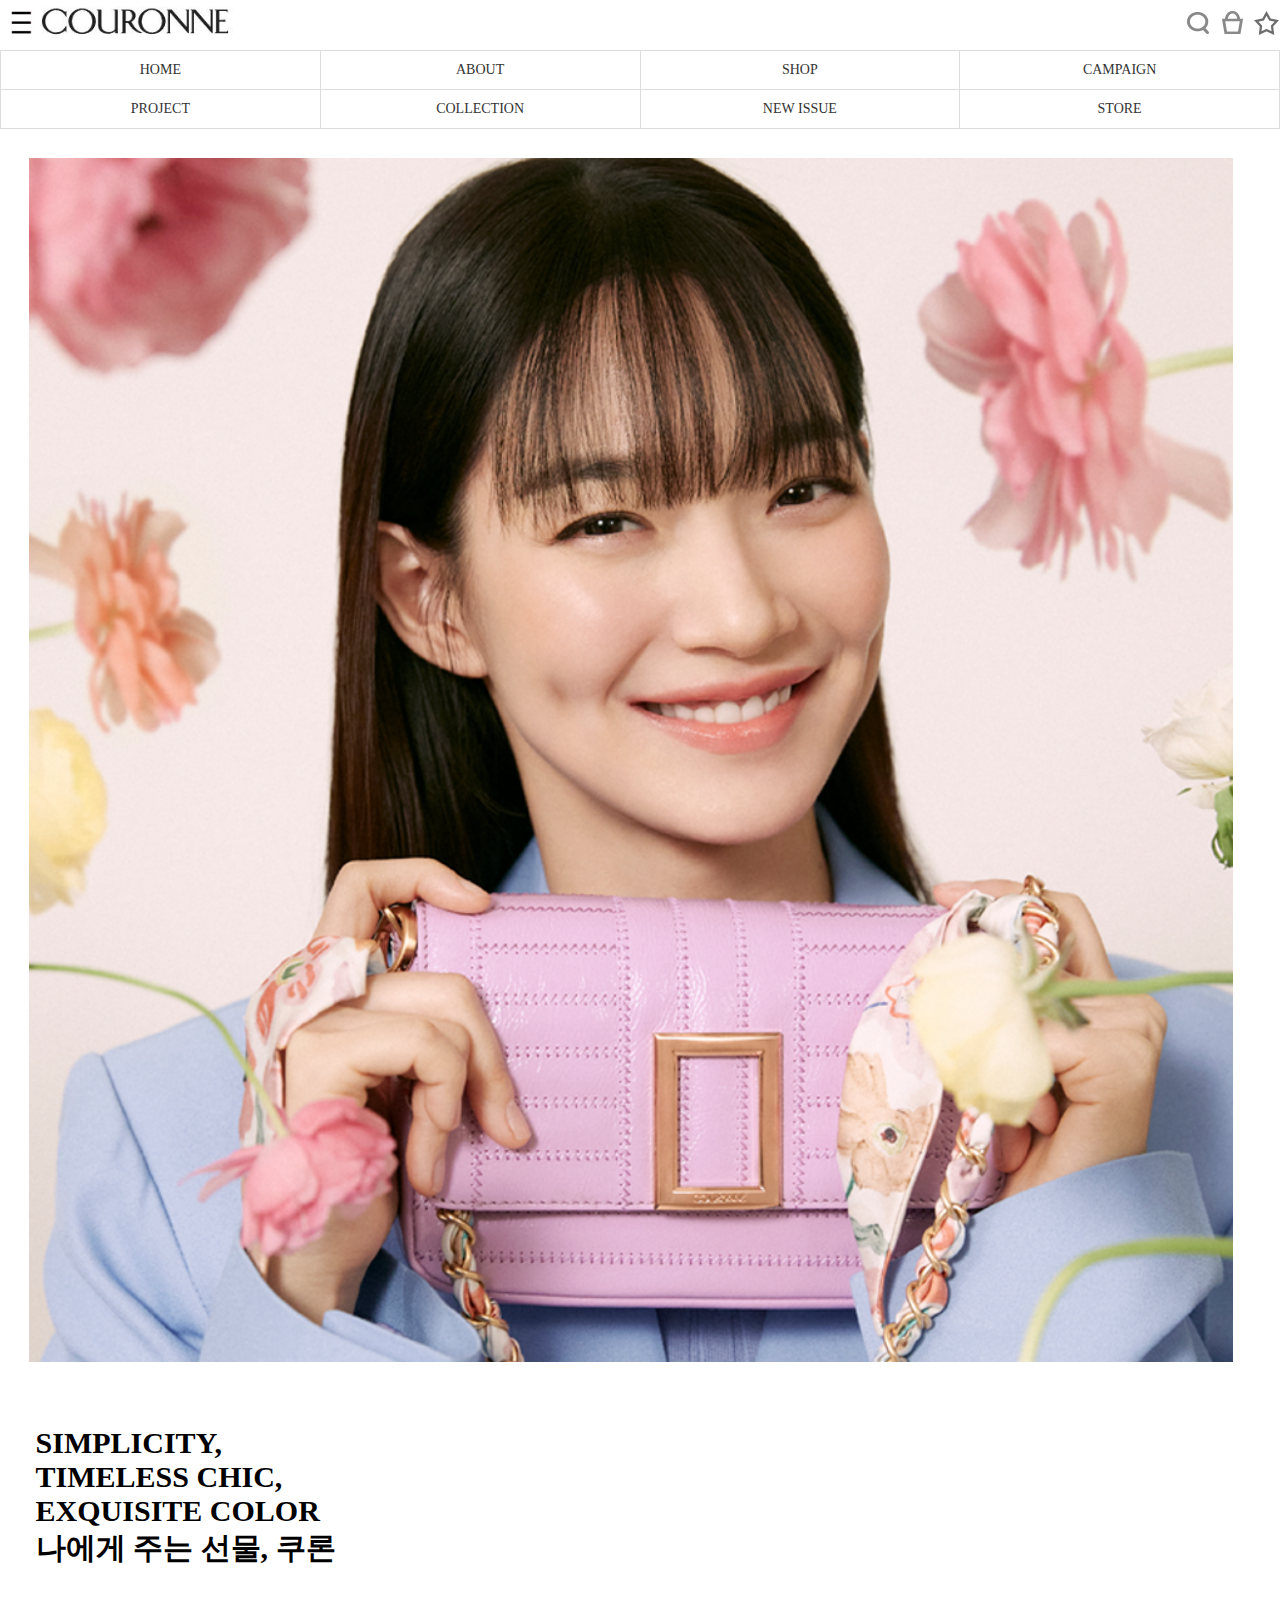
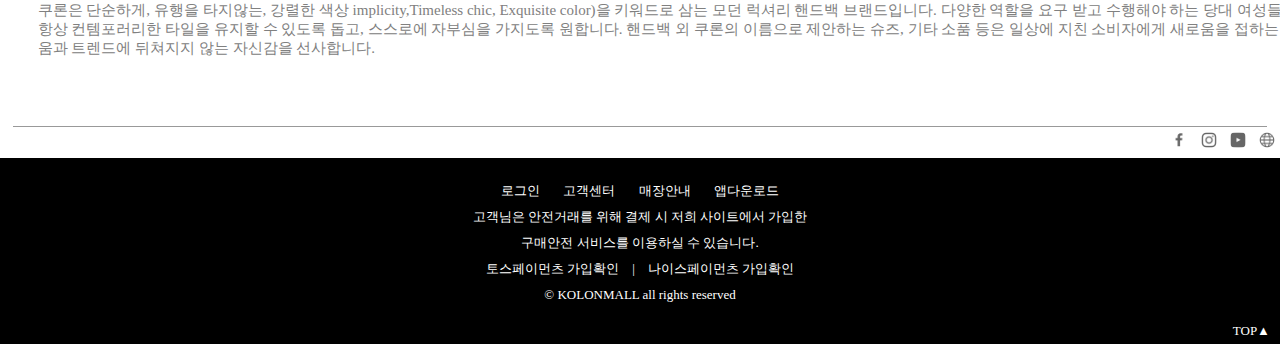
<file: sub/about.html>
<!DOCTYPE html>
<html lang="ko">
<head>

<meta charset="UTF-8">
<title>COURONNE</title>
<meta name="viewport" content="width=device-width, initial-scale=1.0">

<link rel="stylesheet" href="../common/css/common.css">
<link rel="stylesheet" href="../maincss/main.css">
<link rel="stylesheet" href="css/about.css">

<script src="../mainjs/jquery-1.10.2.min.js"></script>
<script src="../common/js/common.js"></script>
</head>

<body>
<div id="wrap">
 <header class="header">
  <h1><a href="#"><img src="../images/logo.jpg" alt="logo"></a></h1>  
  <p class=icmenu> <a href="#"><img src="../images/topmenu0.jpg"></a></p>
  <p class=search> <a href="#"><img src="../images/topmenu1.png"></a></p>
  <p class=star>   <a href="#"><img src="../images/topmenu2.png"></a></p>
  <p class=login>  <a href="#"><img src="../images/topmenu3.png"></a></p>
 </header>
 

 <div class="menu_nav">
  <p><img src="../images/logo.jpg" class="logo"></p>
 <nav class="nav">
  <ul class="gnb">
    <li><a href="../index.html">HOME</a></li>
    <li><a href="about.html">ABOUT</a></li>
    <li><a href="shop.html">SHOP</a>
      <ul class="sub1 sub">
        <li><a href="#">BAG</a></li>
        <li><a href="#">WALLET</a></li>
        <li><a href="#">ACC</a></li>
        <li><a href="#">SHOES</a></li>
        <li><a href="#">CLOTHES</a></li>
        <li><a href="#">MERNEIGE</a></li>     
      </ul>
    </li>
    <li><a href="campaign.html">CAMPAIGN</a>
      <ul class="sub1 sub">
        <li><a href="#">ADVERTISEMENT</a></li>
      </ul>
    </li>
    <li><a href="#">PROJECT</a>
      <ul class="sub1 sub">
        <li><a href="#">ALL</a></li>
        <li><a href="#">2022SS</a></li>
        <li><a href="#">2021FW</a></li>
        <li><a href="#">2021SS</a></li>
        <li><a href="#">2020FW</a></li>
        <li><a href="#">2020SS</a></li>
      </ul>
    </li>
    <li><a href="#">COLLECTION</a>
      <ul class="sub1 sub">
        <li><a href="#">ALL</a></li>
        <li><a href="#">NEW</a></li>
        <li><a href="#">CONTENTS</a></li>
      </ul></li>
    <li><a href="#">NEW ISSUE</a></li>
    <li><a href="#">STORE</a>
      <ul class="sub1 sub">
        <li><a href="#">매장찾기</a></li>
      </ul>
    </li>
  </ul>
</nav>

 <p class="nav_close"><img src="../common/images/ic_menu-x.png" alt="nav_close"></p>
 </div><!--menu_nav/-->

 <div class="black_back"></div>


 <!--search open-->
 <div class="search_open">
   <div class="search_open_in">
   <input type="text" placeholder="Search" class="search_f1">
   <input type="button" value="Search" class="search_f2">
   </div><!--search_open_in/-->
   <p class="search_close"><img src="../common/images/ic_menu-x.png" alt="search_close"></p>
 </div><!--search_open/-->


 <!--login open-->
 <div class="login_open">
 <h2>LOGIN</h2>

 <p class="id"><input type="text" placeholder="ID"></p>
 <p class="pw"><input type="password" placeholder="password"></p>
 <p class="login_btn"><input type="button" value="로 그 인"></p>
 <p class="login_btn1"><input type="button" value="회원가입"></p>
 <p class="login_close">X</p>  
 </div><!--login_open/-->

<section class="menu">
    <table>
     <tr>
      <td><a href="../index.html">HOME</a></td>
      <td><a href="about.html">ABOUT</a></td>
      <td><a href="shop.html">SHOP</a></td>
      <td><a href="campaign.html">CAMPAIGN</a></td>
     </tr>
     <tr>
      <td><a href="#">PROJECT</a></td>
      <td><a href="#">COLLECTION</a></td>
      <td><a href="#">NEW ISSUE</a></td>
      <td><a href="#">STORE</a></td>
     </tr>   
    </table>   
</section>

<div class="contents">
    <div class="cont1"><img src="images/about.png" alt="img"></div>   

    <div class="cont2">
      <h2>SIMPLICITY, <br>
        TIMELESS CHIC, <br>
        EXQUISITE COLOR <br>
        나에게 주는 선물, 쿠론</h2>
    <p>쿠론은 단순하게, 유행을 타지않는, 강렬한 색상 implicity,Timeless chic, Exquisite color)을 키워드로 삼는 모던 럭셔리 핸드백 브랜드입니다. 다양한 역할을 요구 받고 수행해야 하는 당대 여성들이 항상 컨템포러리한 타일을 유지할 수 있도록 돕고, 스스로에 자부심을 가지도록 원합니다. 핸드백 외 쿠론의 이름으로 제안하는 슈즈, 기타 소품 등은 일상에 지친 소비자에게 새로움을 접하는 즐거움과 트렌드에 뒤쳐지지 않는 자신감을 선사합니다.<br> 
    </p>

    </div>   
 </div>   

 <footer class="footer">
   <div class="foot1">
    <p class="line"></p>
    <a href="#"><img src="../images/f1.png"></a>  
    <a href="#"><img src="../images/f2.png"></a>  
    <a href="#"><img src="../images/f3.png"></a>  
    <a href="#"><img src="../images/f4.png"></a>  
   </div><!--foot1/-->  

   <div class="foot2">

    <a href="#">로그인</a>  
    <a href="#">고객센터</a>  
    <a href="#">매장안내</a>
    <a href="#">앱다운로드</a>  

     <p>고객님은 안전거래를 위해 결제 시 저희 사이트에서 가입한<br>
      구매안전 서비스를 이용하실 수 있습니다.</p>
     <p class="foot_menu"><a href="#">토스페이먼츠 가입확인</a> | <a href="#">나이스페이먼츠 가입확인</a> </p>
     <p class="copy">&copy; KOLONMALL all rights reserved</p>
     <p class="top_w"><a class="top" href="javascript:window.scrollTo(0,0);">TOP▲</a></p>
   </div><!--foot2/-->   
</footer>


</div>

</body>
</html>
</file>
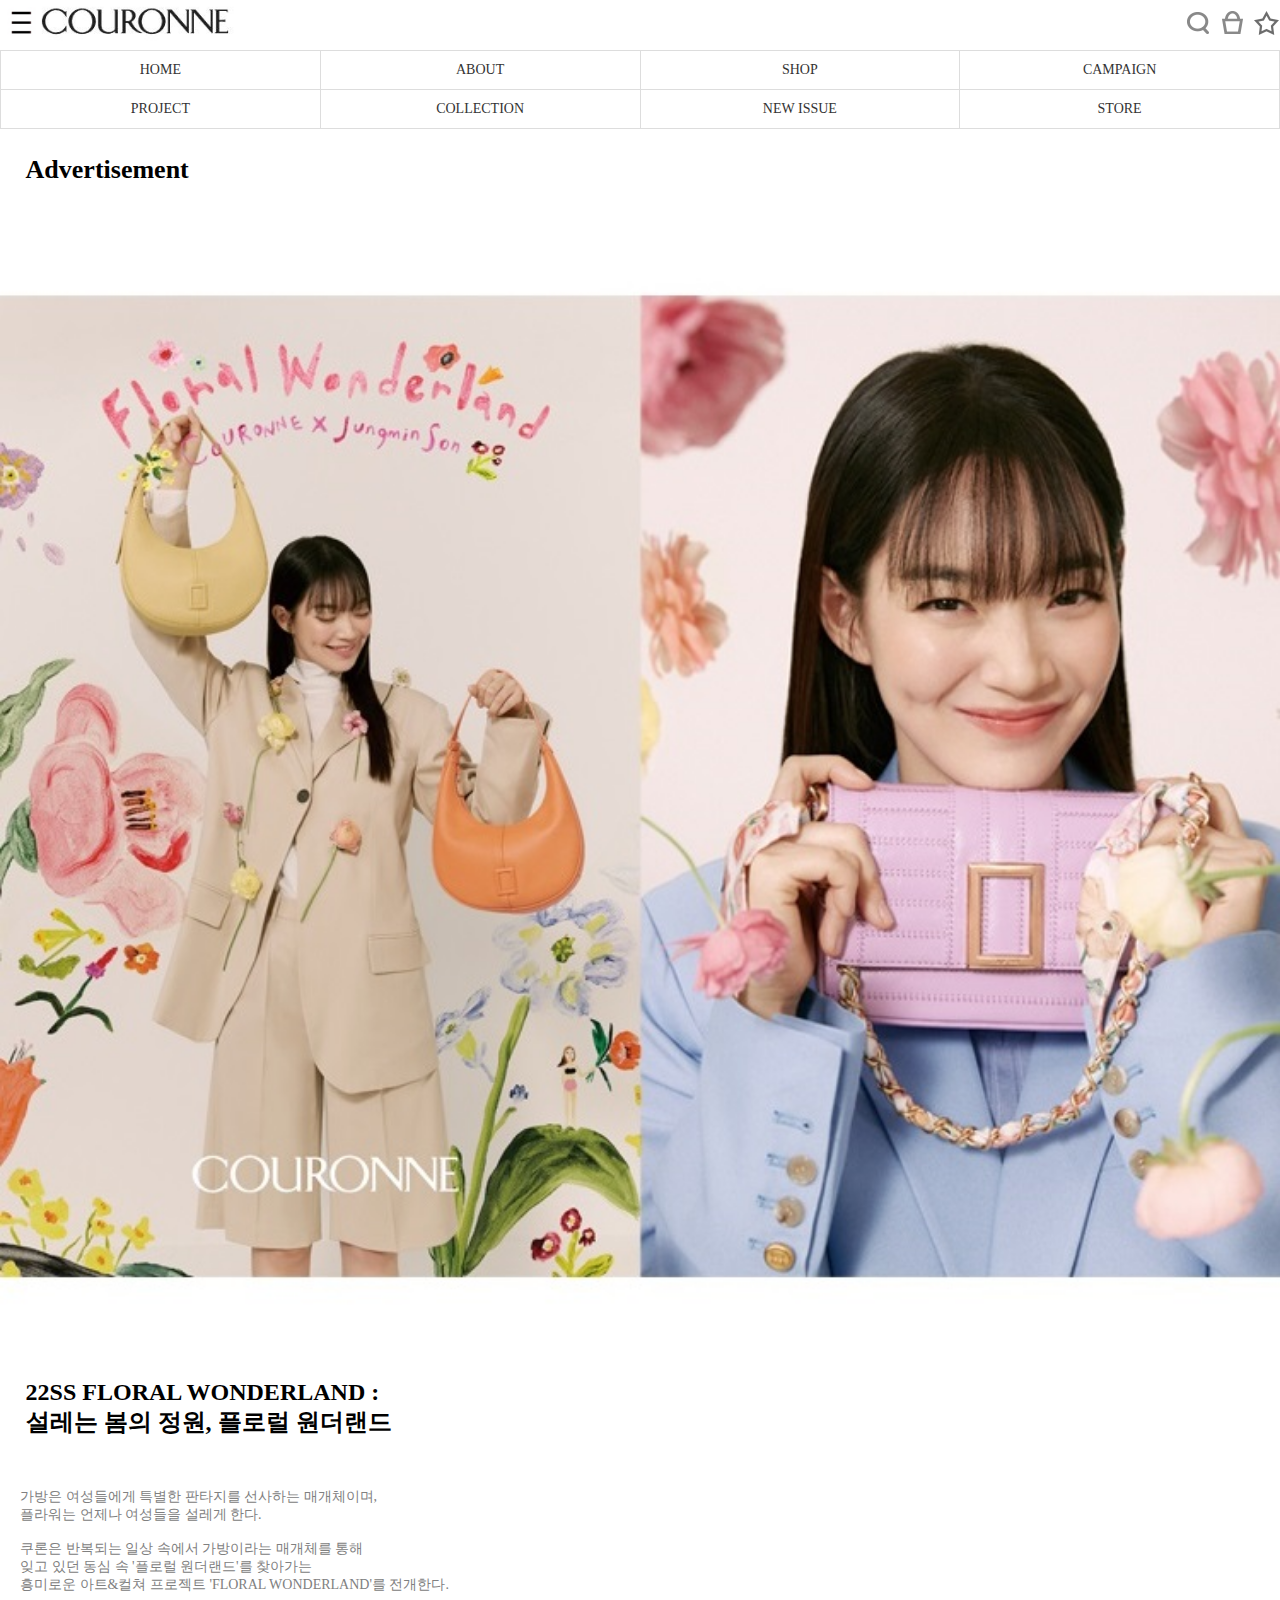
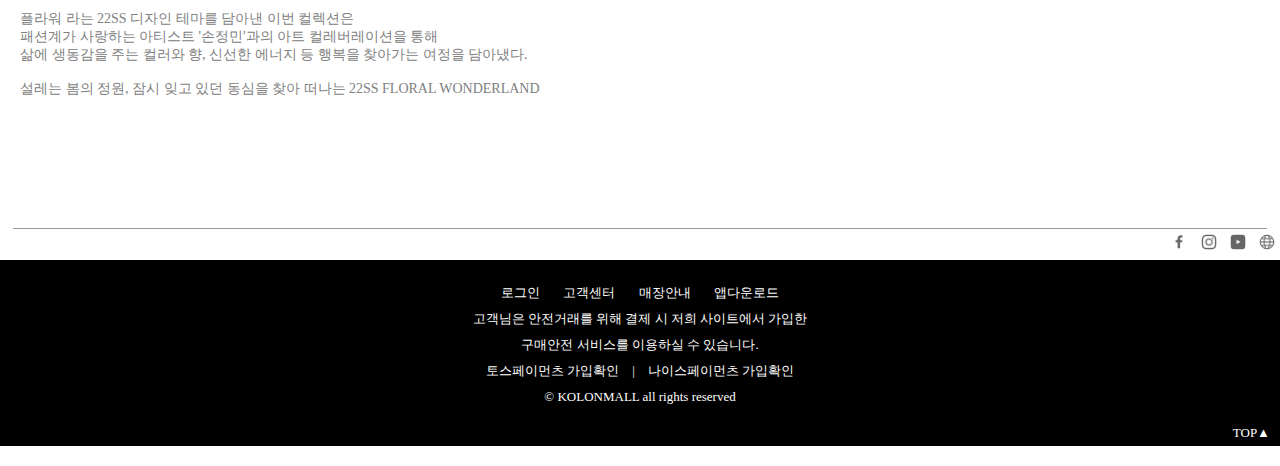
<file: sub/campaign.html>
<!DOCTYPE html>
<html lang="ko">
<head>

<meta charset="UTF-8">
<title>COURONNE</title>
<meta name="viewport" content="width=device-width, initial-scale=1.0">

<link rel="stylesheet" href="../common/css/common.css">
<link rel="stylesheet" href="../maincss/main.css">
<link rel="stylesheet" href="css/campaign.css">

<script src="../mainjs/jquery-1.10.2.min.js"></script>
<script src="../common/js/common.js"></script>
</head>
<body>
<div id="wrap">
 <header class="header">
  <h1><a href="../index.html"><img src="../images/logo.jpg" alt="logo"></a></h1>  
  <p class=icmenu> <a href="#"><img src="../images/topmenu0.jpg"></a></p>
  <p class=search> <a href="#"><img src="../images/topmenu1.png"></a></p>
  <p class=star>   <a href="#"><img src="../images/topmenu2.png"></a></p>
  <p class=login>  <a href="#"><img src="../images/topmenu3.png"></a></p>
 </header>
 

<div class="menu_nav">
  <p><img src="../images/logo.jpg" class="logo"></p>
 <nav class="nav"> 
  <ul class="gnb">
    <li><a href="index.html">HOME</a></li>
    <li><a href="sub/about.html">ABOUT</a></li>
    <li><a href="sub/shop.html">SHOP</a>
      <ul class="sub1 sub">
        <li><a href="#">BAG</a></li>
        <li><a href="#">WALLET</a></li>
        <li><a href="#">ACC</a></li>
        <li><a href="#">SHOES</a></li>
        <li><a href="#">CLOTHES</a></li>
        <li><a href="#">MERNEIGE</a></li>     
      </ul>
    </li>
    <li><a href="#">CAMPAIGN</a>
      <ul class="sub1 sub">
        <li><a href="#">ADVERTISEMENT</a></li>
      </ul>
    </li>
    <li><a href="#">PROJECT</a>
      <ul class="sub1 sub">
        <li><a href="#">ALL</a></li>
        <li><a href="#">2022SS</a></li>
        <li><a href="#">2021FW</a></li>
        <li><a href="#">2021SS</a></li>
        <li><a href="#">2020FW</a></li>
        <li><a href="#">2020SS</a></li>
      </ul>
    </li>
    <li><a href="#">COLLECTION</a>
      <ul class="sub1 sub">
        <li><a href="#">ALL</a></li>
        <li><a href="#">NEW</a></li>
        <li><a href="#">CONTENTS</a></li>
      </ul></li>
    <li><a href="#">NEW ISSUE</a></li>
    <li><a href="#">STORE</a>
      <ul class="sub1 sub">
        <li><a href="#">매장찾기</a></li>
      </ul>
    </li>
  </ul>
 </nav>

 <p class="nav_close"><img src="../common/images/ic_menu-x.png" alt="nav_close"></p>
</div><!--menu_nav/-->

<div class="black_back"></div>


<!--search open-->
<div class="search_open">
  <div class="search_open_in">
   <input type="text" placeholder="Search" class="search_f1">
   <input type="button" value="Search" class="search_f2">
  </div><!--search_open_in/-->

<p class="search_close"><img src="../common/images/ic_menu-x.png" alt="search_close"></p>
</div><!--search_open/-->



<!--login open-->
<div class="login_open">
 <h2>LOGIN</h2>

 <p class="id"><input type="text" placeholder="ID"></p>
 <p class="pw"><input type="password" placeholder="password"></p>
 <p class="login_btn"><input type="button" value="로 그 인"></p>
 <p class="login_btn1"><input type="button" value="회원가입"></p>
 <p class="login_close">X</p>
  
</div><!--login_open/-->

<section class="menu">
    <table>
     <tr>
      <td><a href="../index.html">HOME</a></td>
      <td><a href="about.html">ABOUT</a></td>
      <td><a href="shop.html">SHOP</a></td>
      <td><a href="#">CAMPAIGN</a></td>
     </tr>
     <tr>
      <td><a href="#">PROJECT</a></td>
      <td><a href="#">COLLECTION</a></td>
      <td><a href="#">NEW ISSUE</a></td>
      <td><a href="#">STORE</a></td>
     </tr>   
    </table>   
   </section> 
  
   <div class="contents">
    <div class="cont">
        <h1>Advertisement</h1>
        <img src="images/campaign.jpg" alt="campaign.jpg" class="cimg">
        <h2>22SS FLORAL WONDERLAND :<br>설레는 봄의 정원, 플로럴 원더랜드</h2>
        <p>가방은 여성들에게 특별한 판타지를 선사하는 매개체이며,<br>
           플라워는 언제나 여성들을 설레게 한다.<br>
          <br>
          쿠론은 반복되는 일상 속에서 가방이라는 매개체를 통해<br>
          잊고 있던 동심 속 '플로럴 원더랜드'를 찾아가는<br>
          흥미로운 아트&컬쳐 프로젝트 <span class="font1">'FLORAL WONDERLAND'</span>를 전개한다.<br>
          <br>
          플라워 라는 22SS 디자인 테마를 담아낸 이번 컬렉션은<br>
          패션계가 사랑하는 아티스트 '손정민'과의 아트 컬레버레이션을 통해<br>
          삶에 생동감을 주는 컬러와 향, 신선한 에너지 등 행복을 찾아가는 여정을 담아냈다.<br>
          <br>
          설레는 봄의 정원, 잠시 잊고 있던 동심을 찾아 떠나는 <span class="font2">22SS FLORAL WONDERLAND</span><br>
          <br><br><br><br><br>  
        </p>
    </div>
  </div>

 <footer class="footer">
   <div class="foot1">
    <p class="line"></p>
    <a href="#"><img src="../images/f1.png"></a>  
    <a href="#"><img src="../images/f2.png"></a>  
    <a href="#"><img src="../images/f3.png"></a>  
    <a href="#"><img src="../images/f4.png"></a>  
   </div><!--foot1/-->  

   <div class="foot2">

    <a href="#">로그인</a>  
    <a href="#">고객센터</a>  
    <a href="#">매장안내</a>
    <a href="#">앱다운로드</a>  

     <p>고객님은 안전거래를 위해 결제 시 저희 사이트에서 가입한<br>
      구매안전 서비스를 이용하실 수 있습니다.</p>
     <p class="foot_menu"><a href="#">토스페이먼츠 가입확인</a> | <a href="#">나이스페이먼츠 가입확인</a> </p>
     <p class="copy">&copy; KOLONMALL all rights reserved</p>
     <p class="top_w"><a class="top" href="javascript:window.scrollTo(0,0);">TOP▲</a></p>
   </div><!--foot2/-->   
</footer>

</div>

</body>
</html>
</file>
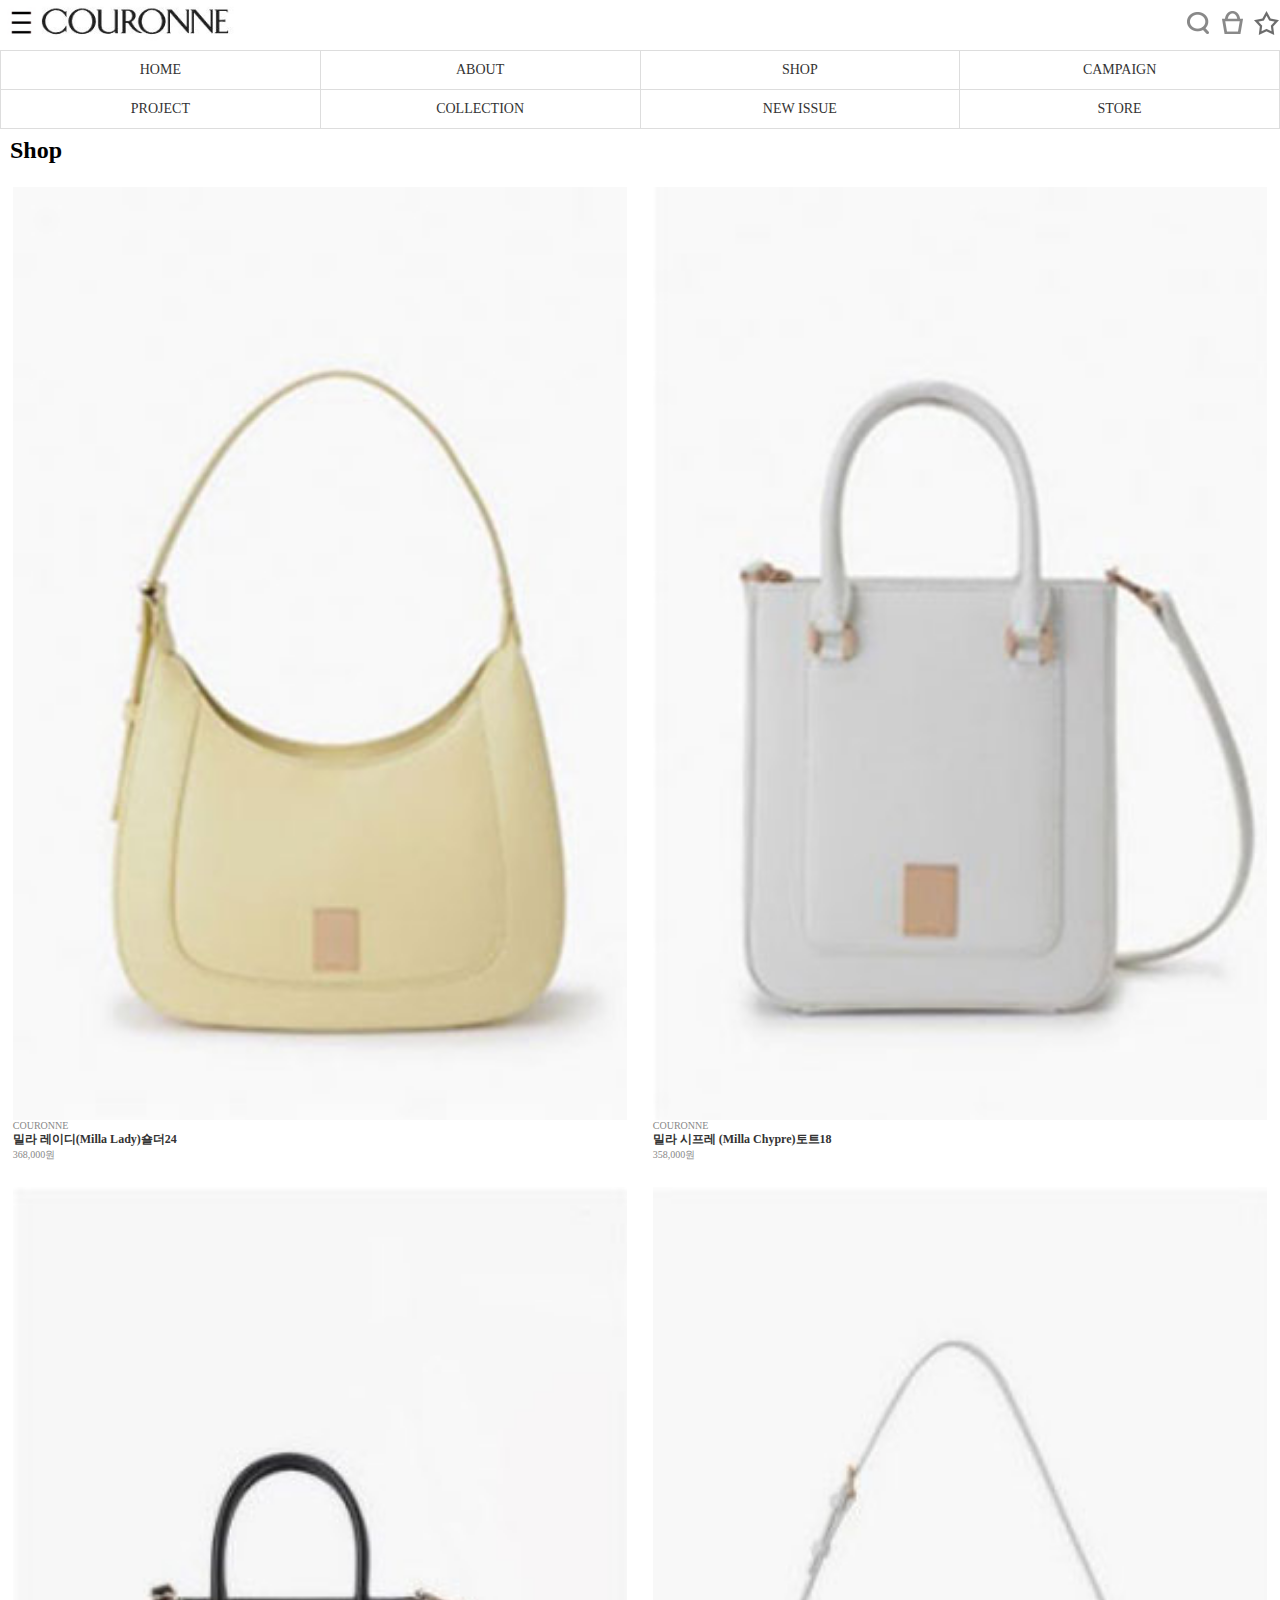
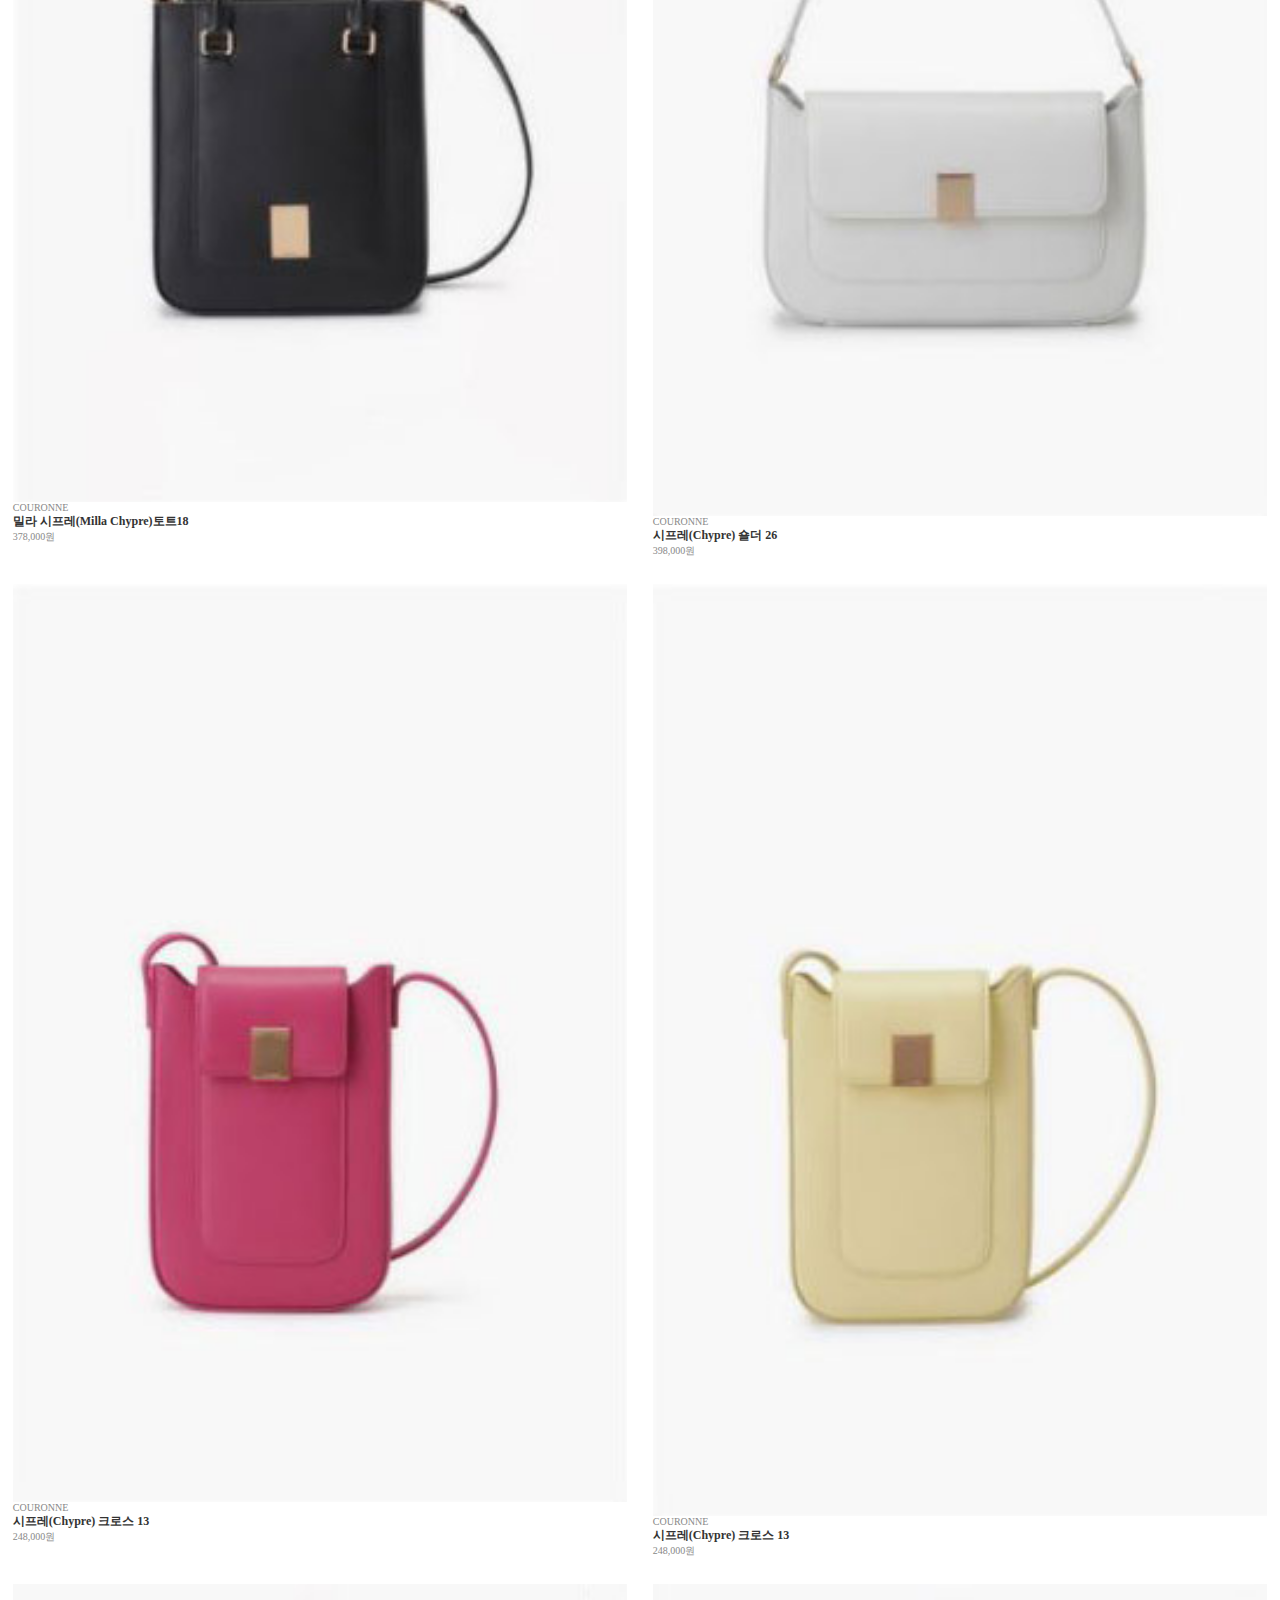
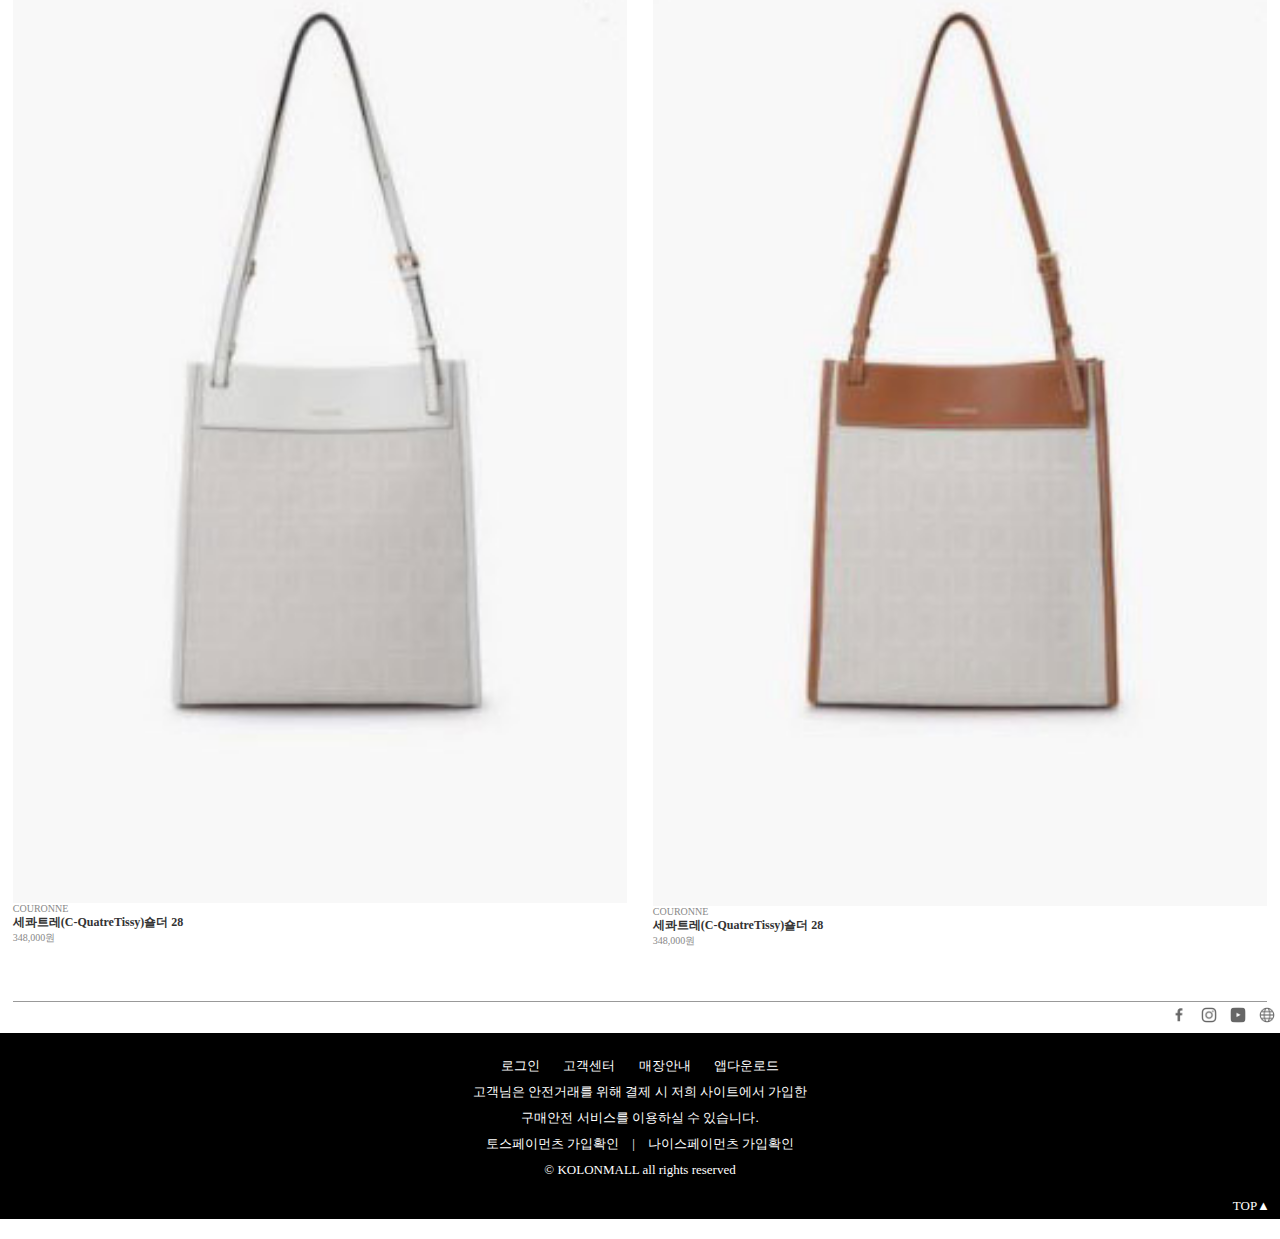
<file: sub/shop.html>
<!DOCTYPE html>
<html lang="ko">
<head>

<meta charset="UTF-8">
<title>COURONNE</title>
<meta name="viewport" content="width=device-width, initial-scale=1.0">

<link rel="stylesheet" href="../common/css/common.css">
<link rel="stylesheet" href="../maincss/main.css">
<link rel="stylesheet" href="css/shop.css">


<script src="../mainjs/jquery-1.10.2.min.js"></script>
<script src="../common/js/common.js"></script>
</head>
<body>
<div id="wrap">
 <header class="header">
  <h1><a href="#"><img src="../images/logo.jpg" alt="logo"></a></h1>  
  <p class=icmenu> <a href="#"><img src="../images/topmenu0.jpg"></a></p>
  <p class=search> <a href="#"><img src="../images/topmenu1.png"></a></p>
  <p class=star>   <a href="#"><img src="../images/topmenu2.png"></a></p>
  <p class=login>  <a href="#"><img src="../images/topmenu3.png"></a></p>
 </header>
 

<div class="menu_nav">
  <p><img src="../images/logo.jpg" class="logo"></p>
 <nav class="nav">
  <ul class="gnb">
    <li><a href="../index.html">HOME</a></li>
    <li><a href="about.html">ABOUT</a></li>
    <li><a href="shop.html">SHOP</a>
      <ul class="sub1 sub">
        <li><a href="#">BAG</a></li>
        <li><a href="#">WALLET</a></li>
        <li><a href="#">ACC</a></li>
        <li><a href="#">SHOES</a></li>
        <li><a href="#">CLOTHES</a></li>
        <li><a href="#">MERNEIGE</a></li>     
      </ul>
    </li>
    <li><a href="campaign.html">CAMPAIGN</a>
      <ul class="sub1 sub">
        <li><a href="#">ADVERTISEMENT</a></li>
      </ul>
    </li>
    <li><a href="#">PROJECT</a>
      <ul class="sub1 sub">
        <li><a href="#">ALL</a></li>
        <li><a href="#">2022SS</a></li>
        <li><a href="#">2021FW</a></li>
        <li><a href="#">2021SS</a></li>
        <li><a href="#">2020FW</a></li>
        <li><a href="#">2020SS</a></li>
      </ul>
    </li>
    <li><a href="#">COLLECTION</a>
      <ul class="sub1 sub">
        <li><a href="#">ALL</a></li>
        <li><a href="#">NEW</a></li>
        <li><a href="#">CONTENTS</a></li>
      </ul></li>
    <li><a href="#">NEW ISSUE</a></li>
    <li><a href="#">STORE</a>
      <ul class="sub1 sub">
        <li><a href="#">매장찾기</a></li>
      </ul>
    </li>
  </ul>  
</nav>

 <p class="nav_close"><img src="../common/images/ic_menu-x.png" alt="nav_close"></p>
</div><!--menu_nav/-->

<div class="black_back"></div>


<!--search open-->
<div class="search_open">
  <div class="search_open_in">
   <input type="text" placeholder="Search" class="search_f1">
   <input type="button" value="Search" class="search_f2">
  </div><!--search_open_in/-->

<p class="search_close"><img src="../common/images/ic_menu-x.png" alt="search_close"></p>
</div><!--search_open/-->




<div class="login_open">
 <h2>LOGIN</h2>

 <p class="id"><input type="text" placeholder="ID"></p>
 <p class="pw"><input type="password" placeholder="password"></p>
 <p class="login_btn"><input type="button" value="로 그 인"></p>
 <p class="login_btn1"><input type="button" value="회원가입"></p>
 <p class="login_close">X</p>
  
</div><!--login_open/-->

<section class="menu">
    <table>
     <tr>
      <td><a href="../index.html">HOME</a></td>
      <td><a href="about.html">ABOUT</a></td>
      <td><a href="shop.html">SHOP</a></td>
      <td><a href="campaign.html">CAMPAIGN</a></td>
     </tr>
     <tr>
      <td><a href="#">PROJECT</a></td>
      <td><a href="#">COLLECTION</a></td>
      <td><a href="#">NEW ISSUE</a></td>
      <td><a href="#">STORE</a></td>
     </tr>   
    </table>   
 </section>

 <div class="contents">
  <h1>Shop</h1>
  <ul>
  <li><a href="#"><img src="../images/cc_1.jpg">
    <p>COURONNE<br>
    <span>밀라 레이디(Milla Lady)숄더24<br></span>
    368,000원<br></p></a>
  </li> 
  <li><a href="#"><img src="../images/cc_2.jpg">
   <p>COURONNE<br>
   <span>밀라 시프레 (Milla Chypre)토트18<br></span>
   358,000원<br></p></a></li>   
 </ul>
  <ul>
  <li><a href="#"><img src="../images/BAG11.jpg"></a>
  <p>COURONNE<br>
  <span>밀라 시프레(Milla Chypre)토트18<br></span>
  378,000원<br></p></li>
  <li><a href="#"><img src="../images/BAG12.jpg"></a>
  <p>COURONNE<br>
  <span>시프레(Chypre) 숄더 26<br></span>
  398,000원<br></p></li>
  </ul>
  <ul>
   <li><a href="#"><img src="../images/BAG14.jpg"></a>
   <p>COURONNE<br>
   <span>시프레(Chypre) 크로스 13<br></span>
   248,000원<br></p></li>
   <li><a href="#"><img src="../images/BAG15.jpg"></a>
   <p>COURONNE<br>
   <span>시프레(Chypre) 크로스 13<br></span>
   248,000원<br></p></li>
 </ul>  
 <ul>
  <li><a href="#"><img src="../images/BAG23.jpg"></a>
    <p>COURONNE<br>
    <span>세콰트레(C-QuatreTissy)숄더 28<br></span>
    348,000원<br></p></li>
    <li><a href="#"><img src="../images/BAG24.jpg"></a>
    <p>COURONNE<br>
    <span>세콰트레(C-QuatreTissy)숄더 28<br></span>
    348,000원<br></p></li>
 </ul>

 </div>

 <footer class="footer">
   <div class="foot1">
    <p class="line"></p>
    <a href="#"><img src="../images/f1.png"></a>  
    <a href="#"><img src="../images/f2.png"></a>  
    <a href="#"><img src="../images/f3.png"></a>  
    <a href="#"><img src="../images/f4.png"></a>  
   </div><!--foot1/-->  

   <div class="foot2">

    <a href="#">로그인</a>  
    <a href="#">고객센터</a>  
    <a href="#">매장안내</a>
    <a href="#">앱다운로드</a>  

     <p>고객님은 안전거래를 위해 결제 시 저희 사이트에서 가입한<br>
      구매안전 서비스를 이용하실 수 있습니다.</p>
     <p class="foot_menu"><a href="#">토스페이먼츠 가입확인</a> | <a href="#">나이스페이먼츠 가입확인</a> </p>
     <p class="copy">&copy; KOLONMALL all rights reserved</p>
     <p class="top_w"><a class="top" href="javascript:window.scrollTo(0,0);">TOP▲</a></p>
   </div><!--foot2/-->   
</footer>

</div>

</body>
</html>
</file>
<file: common/css/common.css>
@charset "utf-8";

/*base*/
body,ul,li,ol,dl,dt,dd,p,h1,h2,h3,h4,h5,h6{margin:0;padding:0;}    
body{font:normal 12px "맑은고딕", "Malgun Gothic", serif;}
ul{list-style: none;}
img{border:0;vertical-align: top;}
a{text-decoration: none;} 
table{border-collapse: collapse;}


#wrap{width:100%;overflow: hidden;}

/*header*/
.header{width:100%;height:50px;background:white;position:fixed;top:0;border-bottom: 1px solid #ddd;z-index: 5;}
.header h1{margin-left:30px;}
.header h1 img{width:200px;margin-left:5px;}

.header .icmenu{position: absolute;top:7px;left:7px;cursor: pointer;}
.header .icmenu img{width:30px;height:30px;}

.header .search{position: absolute;top:10px;right:70px;cursor: pointer;}
.header .login{position: absolute;top:10px;right:35px;cursor: pointer;}
.header .star{position: absolute;top:10px;right:1px;cursor: pointer;}


/*menu_nav*/
.menu_nav{width:230px;height:100%;position:fixed;top:0;left:-290px;background:#fff;z-index:10;padding-top:10px;box-sizing: border-box;}
.menu_nav .logo{width:160px;}
.menu_nav .nav{}
.menu_nav .nav .gnb{font-weight: bold;}
.menu_nav .nav .gnb li{border-bottom:2px solid rgba(0,0,0,0.1);line-height: 2.8;}
.menu_nav .nav .gnb li a{color:#000;font-size:15px;display: block;padding:0 10px;box-sizing: border-box;}
.menu_nav .nav .gnb li a:hover{background:rgba(0,0,0,0.2)}

.menu_nav .nav_close{position:absolute;top:4px;right:10px;cursor: pointer;}

/*menu_nav sub */
.menu_nav .nav .gnb .sub1{margin:5px 0 15px;display:none;}
.menu_nav .nav .gnb .sub1 li{margin-left:20px; border-bottom:1px solid rgba(255,255,255,0.2);}
.menu_nav .nav .gnb .sub1 li a{color:#000;font-size:12px;display: block;padding:0 10px;box-sizing: border-box;}
.menu_nav .nav .gnb .sub1 li a:hover{background:rgba(255,255,255,0.2);}

.black_back{position:fixed;top:0;left:0;width:100%;height:100%;background:rgba(0,0,0,0.5);z-index:6;display: none;}

/*search_open*/
.search_open{position: fixed;top:0;left:0;width:100%;height:100%;background:rgba(255,255,255,0.9);z-index: 6;display: none;}
.search_open .search_open_in{position:absolute;top:50%;left:0%;margin-top:-40px;padding:0 15px;box-sizing: border-box;width:100%;}
.search_open .search_open_in .search_f1{display: block;float:left;width:100%;height:35px;border:1px solid #ddd;box-sizing: border-box;padding:0 7px;margin-bottom:10px;}
.search_open .search_open_in .search_f2{display: block;width:100%;height:35px;border:none;border:1px solid lightgray;background:#e9e9e9;cursor: pointer;font-size:15px;}
.search_open .search_open_in .search_f2:hover{background:#a6a6a6;color:#fff;}

.search_open .search_close{position:absolute;top:10px;right:15px;cursor: pointer;}



/*login_open*/
.login_open{position:fixed;top:0;right:-320px;width:290px;height:100%;background:#fff;z-index: 6;padding-top:20px;box-sizing: border-box;}
.login_open h2{text-align: center;}

.login_open .id{padding:0 20px;box-sizing: border-box;margin-top:30px;}
.login_open .id input{width:100%;height:32px;padding:0 7px;box-sizing: border-box;}

.login_open .pw{padding:0 20px;box-sizing: border-box;margin-top:10px;}
.login_open .pw input{width:100%;height:32px;padding:0 7px;box-sizing: border-box;}

.login_open .login_btn{padding:0 20px;box-sizing: border-box;margin-top:15px;}
.login_open .login_btn input{width:100%;height:32px;background:#eee;border:none;color:#000;font-size:13px;}
.login_open .login_btn input:hover{background:#666;cursor: pointer;}

.login_open .login_btn1{padding:0 20px;box-sizing: border-box;margin-top:10px;}
.login_open .login_btn1 input{width:100%;height:32px;background:#eee;border:none;color:#000;font-size:13px;}
.login_open .login_btn1 input:hover{background:#666;cursor: pointer;}

.login_open .login_close{position:absolute;top:10px;left:-30px;width:30px;height:30px;background:#000;color:#fff;text-align: center;line-height: 28px;font-size:19px;cursor: pointer;}





/*footer*/
.footer{width:100%;overflow:hidden;padding-bottom:20px;margin-top:30px;font-size: 13px;}
.footer .foot1 .line{width:98%; height:1px; background:#999;margin:0 auto;}
.footer .foot1{width:100%;height:32px;text-align: right;}
.footer .foot1 img{width:26px;height:26px;}

.footer .foot2{padding-top:20px;text-align: center;line-height: 2;color:#fff;background: #000;}
.footer .foot2 a{color:#fff; margin:0 10px;}

.footer .foot2 .top_w{margin-top:10px;text-align: right;}
</file>
<file: maincss/main.css>
@charset "utf-8";


/*menu*/
.menu{width:100%;height:37px;line-height:35px;margin-top:50px;}
.menu table{width: 100%; height:37px; }
.menu table, .menu td{border:1px solid #ddd;}
.menu td{width:20%;height:35px;text-align:center;}
.menu td a{display:inline-block; width:100%; height:35px;color:#333;font-size:14px;}
.menu td a:hover{font-weight:bold;}


/*visual*/
.visual{width:100%; margin-top:42px;}
.visual img{width:100%;}

/*contents*/
.contents{width:100%;overflow:hidden;margin:0;}
.contents h1{margin:10px;font-size:24px;}


.contents .cont1{margin:3px;margin-bottom:40px;}
.contents .cont1 img{width:96%;margin:3px;}
.contents .cont1 p{font-size:15px;color:#333;}
.contents .cont1 h3{font-size:20px;color:#333;}

.contents .cont2{width:100%;float:left; margin-bottom:40px;}
.contents .cont2 li{float:left;width:48%;margin:1%;}
.contents .cont2 p{font-size:10px;color:#888;}
.contents .cont2 span{font-size:12px;color:#333;font-weight:bold;}
.contents .cont2 img{width:100%;}

.contents .cont_b{width:100%; margin:30px auto;}
.contents .cont_b img{width:100%;}

.contents .cont3{width:100%;float:left;margin-bottom:40px;}
.contents .cont3 li{float:left;width:48%;margin:1%;}
.contents .cont3 p{font-size:10px;color:#888;}
.contents .cont3 span{font-size:12px;color:#333;font-weight:bold;}
.contents .cont3 img{width:100%;}

.contents .cont4{width:100%;float:left;margin-bottom:40px;}
.contents .cont4 li{float:left;width:48%;margin:1%;}
.contents .cont4 p{font-size:10px;color:#888;}
.contents .cont4 span{font-size:12px;color:#333;font-weight:bold;}
.contents .cont4 img{width:100%;}

.contents .cont5{margin-bottom:30px;}
.contents .cont5 ul{margin:3%;}
.contents .cont5 .txt1{font-size:18px;margin-left: 5px;}
.contents .cont5 .txt2{font-size:11px; color:#888;margin-left:7px;padding:5px auto;}
.contents .cont5 img{width:95%; height:95%;margin:10px;}
</file>
<file: sub/css/about.css>
@charset "utf-8";

.contents{width:100%; margin-top:42px;}
.contents .cont1{width:98%; margin:2%;}
.contents .cont2{margin:2%; padding:10px;}
.contents .cont2 h2{font-size:30px;}
.contents .cont2 p{font-size:15px;margin-top:30px;color:gray;
padding:2px;}
</file>
<file: sub/css/campaign.css>
@charset "utf-8";

.contents{width:100%; margin-top:42px; overflow: hidden;}
.contents .cont{width:100%;}
.contents .cont .cimg{width:100%; margin:0 auto;}
.contents .cont h1{font-size:26px;margin:2%;}
.contents .cont h2{font-size:24px;margin:2%;}
.contents .cont p{width:100%;font-size:14px;margin-top:30px;color:gray;
padding:20px;}
</file>
<file: sub/css/shop.css>
@charset "utf-8";

.contents {width:100%;float:left; margin:40px auto;}
.contents li{float:left;width:48%;margin:1%;}
.contents p{font-size:10px;color:#888;}
.contents span{font-size:12px;color:#333;font-weight:bold;}
.contents img{width:100%;}
</file>
